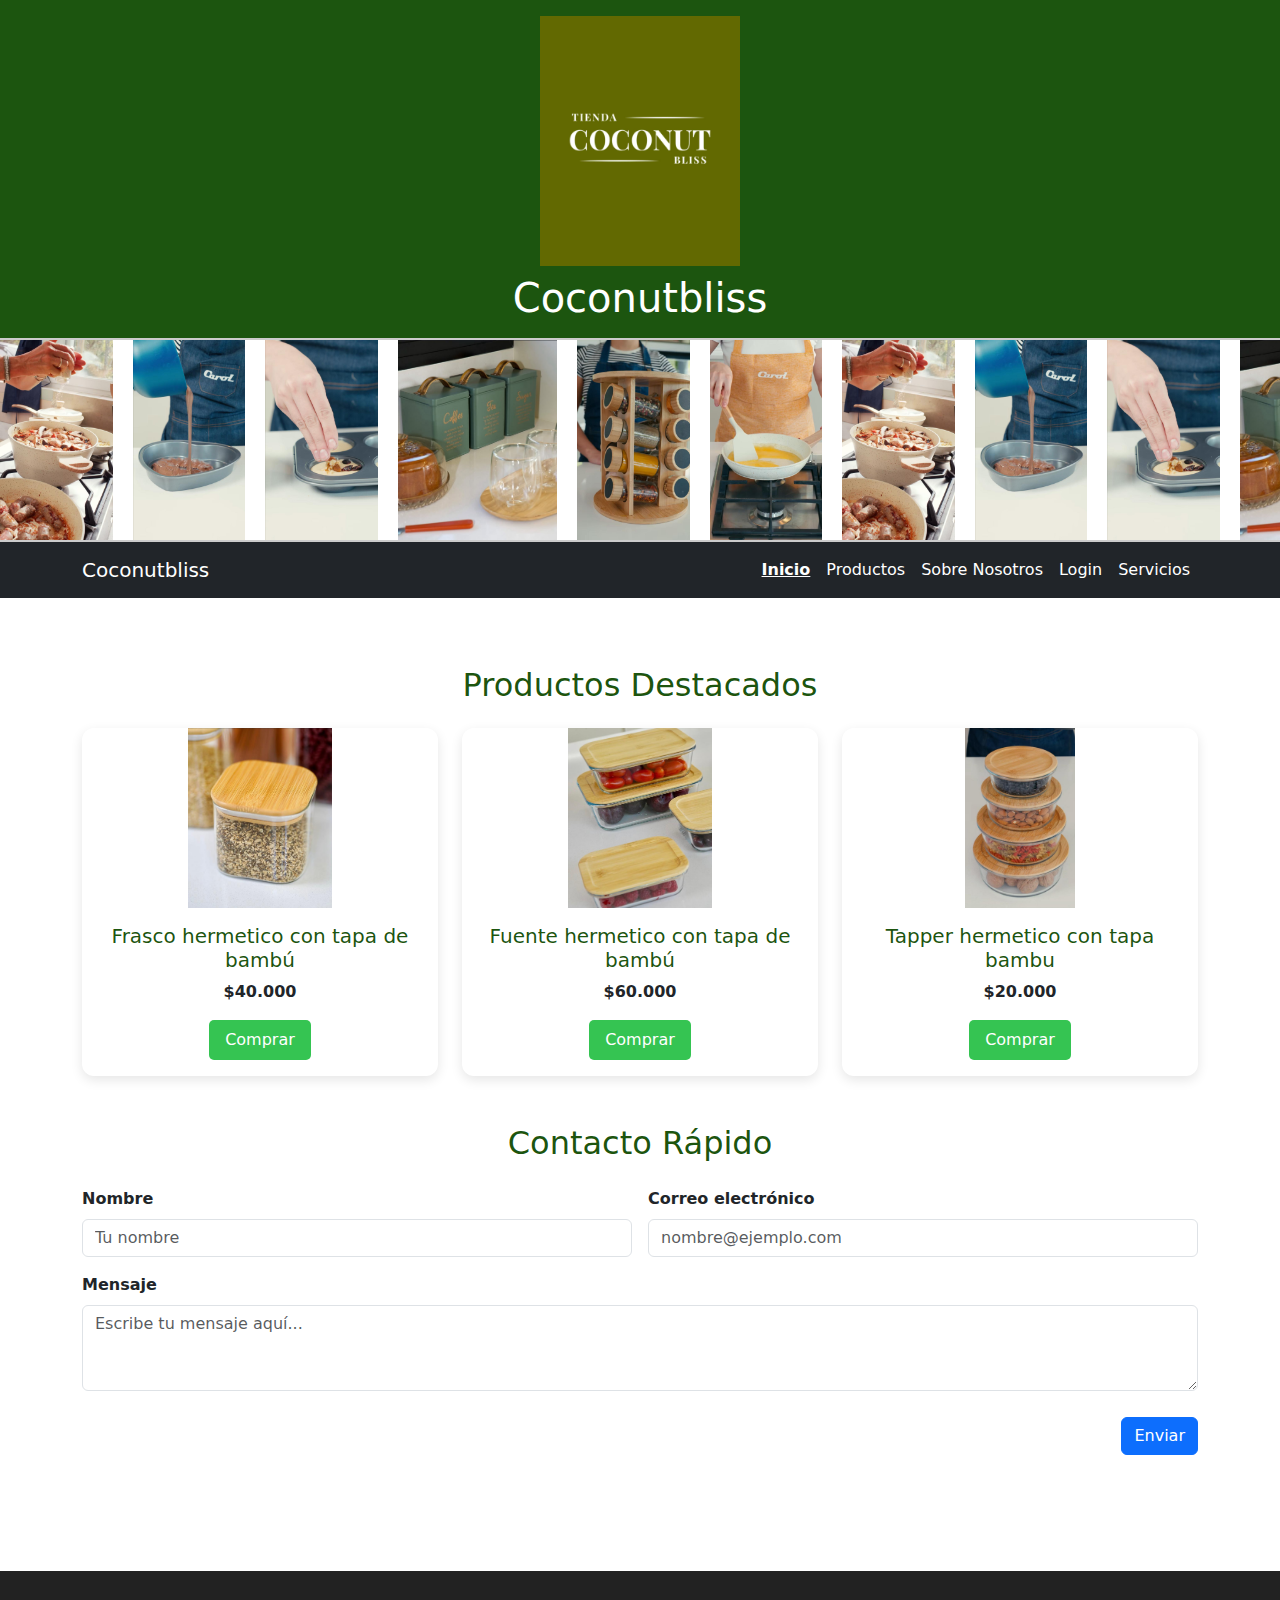
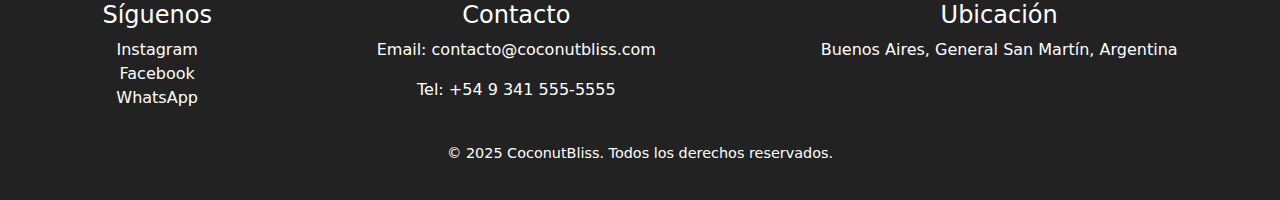
<file: index.html>
<!DOCTYPE html>
<html lang="es">
<head>
  <meta charset="UTF-8" />
  <meta name="viewport" content="width=device-width, initial-scale=1.0"/>
  <meta name="description" content="Tienda de productos naturales CoconutBliss: frascos, fuentes y tupper de bambú. Compra online y envíos a todo el país.">
  <title>Coconubliss | Inicio</title>
  <link rel="stylesheet" href="css/style.css" />
  <link href="https://cdn.jsdelivr.net/npm/bootstrap@5.3.3/dist/css/bootstrap.min.css" rel="stylesheet">
</head>
<body>
  <header class="header text-white text-center p-3">
    <img src="img/logo.coconup.jpeg" alt="Logo Coconubliss" class="logo img-fluid" />
    <h1 class="mt-2">Coconutbliss</h1>
  </header>
 <div class="cinta-publicidad">
  <div class="cinta-contenido">
    <img src="img/publi1.jpeg" alt="Publicidad 1">
    <img src="img/publi2.jpeg" alt="Publicidad 2">
    <img src="img/publi3.jpeg" alt="Publicidad 3">
    <img src="img/publi4.jpeg" alt="Publicidad 4">
    <img src="img/publi5.jpeg" alt="Publicidad 5">
    <img src="img/publi6.jpeg" alt="Publicidad 6">
    <!-- Se repiten para que la cinta sea continua -->
    <img src="img/publi1.jpeg" alt="Publicidad 1">
    <img src="img/publi2.jpeg" alt="Publicidad 2">
    <img src="img/publi3.jpeg" alt="Publicidad 3">
    <img src="img/publi4.jpeg" alt="Publicidad 4">
    <img src="img/publi5.jpeg" alt="Publicidad 5">
    <img src="img/publi6.jpeg" alt="Publicidad 6">

    <img src="img/publi1.jpeg" alt="Publicidad 1">
    <img src="img/publi2.jpeg" alt="Publicidad 2">
    <img src="img/publi3.jpeg" alt="Publicidad 3">
    <img src="img/publi4.jpeg" alt="Publicidad 4">
    <img src="img/publi5.jpeg" alt="Publicidad 5">
    <img src="img/publi6.jpeg" alt="Publicidad 6">
    <!-- Se repiten para que la cinta sea continua -->
    <img src="img/publi1.jpeg" alt="Publicidad 1">
    <img src="img/publi2.jpeg" alt="Publicidad 2">
    <img src="img/publi3.jpeg" alt="Publicidad 3">
    <img src="img/publi4.jpeg" alt="Publicidad 4">
    <img src="img/publi5.jpeg" alt="Publicidad 5">
    <img src="img/publi6.jpeg" alt="Publicidad 6">  

    <img src="img/publi1.jpeg" alt="Publicidad 1">
    <img src="img/publi2.jpeg" alt="Publicidad 2">
    <img src="img/publi3.jpeg" alt="Publicidad 3">
    <img src="img/publi4.jpeg" alt="Publicidad 4">
    <img src="img/publi5.jpeg" alt="Publicidad 5">
    <img src="img/publi6.jpeg" alt="Publicidad 6">
    <!-- Se repiten para que la cinta sea continua -->
    <img src="img/publi1.jpeg" alt="Publicidad 1">
    <img src="img/publi2.jpeg" alt="Publicidad 2">
    <img src="img/publi3.jpeg" alt="Publicidad 3">
    <img src="img/publi4.jpeg" alt="Publicidad 4">
    <img src="img/publi5.jpeg" alt="Publicidad 5">
    <img src="img/publi6.jpeg" alt="Publicidad 6">
  </div>
</div>

  <nav class="navbar navbar-expand-lg navbar-dark bg-dark">
    <div class="container">
      <a class="navbar-brand" href="index.html">Coconutbliss</a>
      <button class="navbar-toggler" type="button" data-bs-toggle="collapse" data-bs-target="#navbarNav">
        <span class="navbar-toggler-icon"></span>
      </button>
      <div class="collapse navbar-collapse" id="navbarNav">
        <ul class="navbar-nav ms-auto">
          <li class="nav-item"><a class="nav-link active" href="index.html">Inicio</a></li>
          <li class="nav-item"><a class="nav-link" href="Pages/Productos.html">Productos</a></li>
          <li class="nav-item"><a class="nav-link" href="Pages/Sobre-Nosotros.html">Sobre Nosotros</a></li>
          <li class="nav-item"><a class="nav-link" href="Pages/Contacto.html">Login</a></li>
          <li class="nav-item"><a class="nav-link" href="Pages/servicios.html">Servicios</a></li>
        </ul>
      </div>
    </div>
  </nav>

  <main class="container my-5">
    <section class="mb-5">
      <h2 class="text-center mb-4">Productos Destacados</h2>
      <div class="row row-cols-1 row-cols-md-3 g-4">
        <div class="col">
          <div class="card h-100 text-center product-card">
            <img src="img/Frasco-bambu.jpeg" class="card-img-top" alt="Frasco hermético con tapa de bambú">
            <div class="card-body">
              <h5 class="card-title">Frasco hermetico con tapa de bambú</h5>
              <p class="card-text">$40.000</p>
              <button class="buy-button">Comprar</button>
            </div>
          </div>
        </div>
        <div class="col">
          <div class="card h-100 text-center product-card">
            <img src="img/fuentes-bambu.jpeg" class="card-img-top" alt="Fuente hermética con tapa de bambú">
            <div class="card-body">
              <h5 class="card-title">Fuente hermetico con tapa de bambú</h5>
              <p class="card-text">$60.000</p>
              <button class="buy-button">Comprar</button>
            </div>
          </div>
        </div>
        <div class="col">
          <div class="card h-100 text-center product-card">
            <img src="img/tupper-bambu.jpeg" class="card-img-top" alt="Tupper hermético con tapa de bambú">
            <div class="card-body">
              <h5 class="card-title">Tapper hermetico con tapa bambu</h5>
              <p class="card-text">$20.000</p>
              <button class="buy-button">Comprar</button>
            </div>
          </div>
        </div>
      </div>
    </section>

    <section class="my-5">
      <h2 class="text-center mb-4">Contacto Rápido</h2>
      <form class="row g-3">
        <div class="col-md-6">
          <label for="nombre" class="form-label">Nombre</label>
          <input type="text" class="form-control" id="nombre" name="nombre" placeholder="Tu nombre" required>
        </div>
        <div class="col-md-6">
          <label for="email" class="form-label">Correo electrónico</label>
          <input type="email" class="form-control" id="email" name="email" placeholder="nombre@ejemplo.com" required>
        </div>
        <div class="col-12">
          <label for="mensaje" class="form-label">Mensaje</label>
          <textarea class="form-control" id="mensaje" name="mensaje" rows="3" placeholder="Escribe tu mensaje aquí..." required></textarea>
        </div>
        <div class="col-12 text-end">
          <button type="submit" class="btn btn-primary">Enviar</button>
        </div>
      </form>
    </section>
  </main>

  <footer class="footer">
    <div class="footer-container">
      <div class="footer-box">
        <h4>Síguenos</h4>
        <a href="https://www.instagram.com/tienda.coconutbliss?igsh=cGE3ZHN2ODg1YXgz" target="_blank" rel="noopener noreferrer">Instagram</a><br>
        <a href="https://www.facebook.com/coconutbliss.cosmetica/" target="_blank" rel="noopener noreferrer">Facebook</a><br>
        <a href="https://www.whatsapp.com" target="_blank" rel="noopener noreferrer">WhatsApp</a>
      </div>
      <div class="footer-box">
        <h4>Contacto</h4>
        <p>Email: contacto@coconutbliss.com</p>
        <p>Tel: +54 9 341 555-5555</p>
      </div>
      <div class="footer-box">
        <h4>Ubicación</h4>
        <p>Buenos Aires, General San Martín, Argentina</p>
      </div>
    </div>
    <p class="footer-copy">&copy; 2025 CoconutBliss. Todos los derechos reservados.</p>
  </footer>

  <script src="https://cdn.jsdelivr.net/npm/bootstrap@5.3.3/dist/js/bootstrap.bundle.min.js"></script>
</body>
</html>
</file>
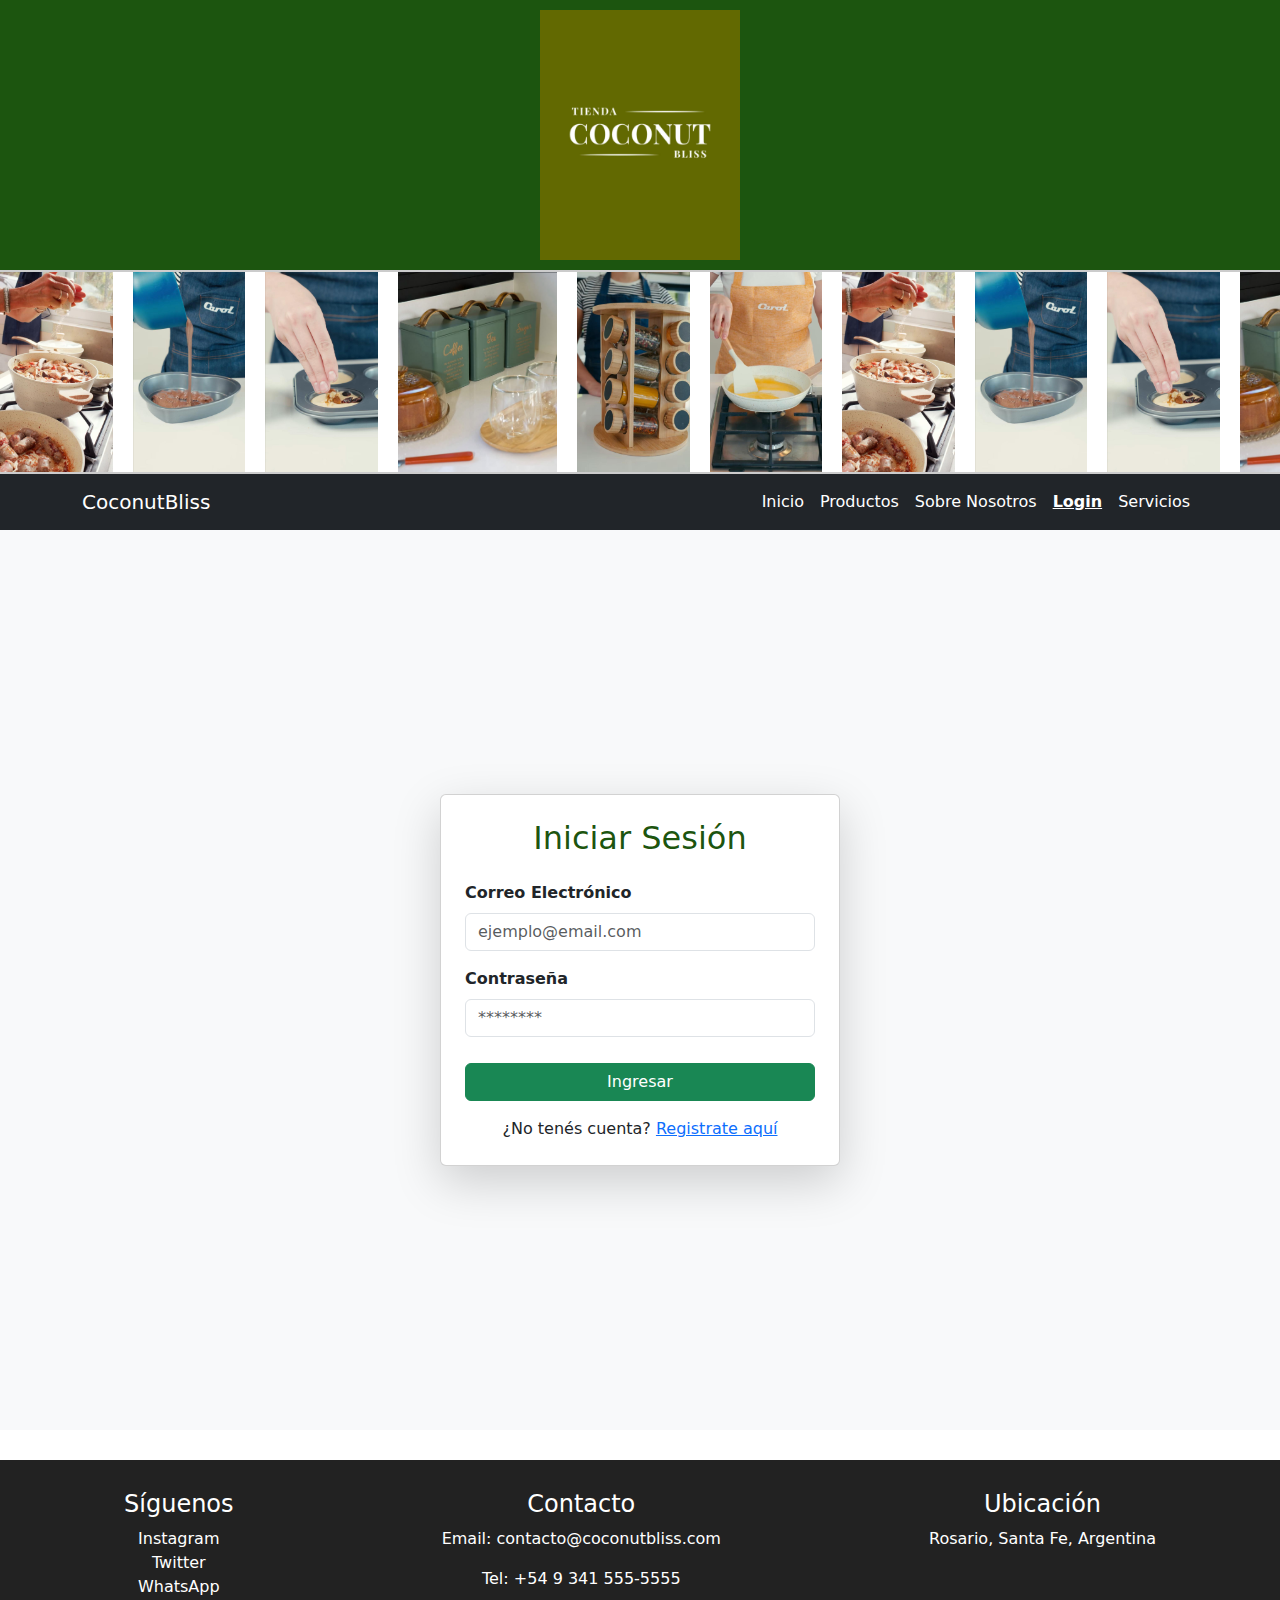
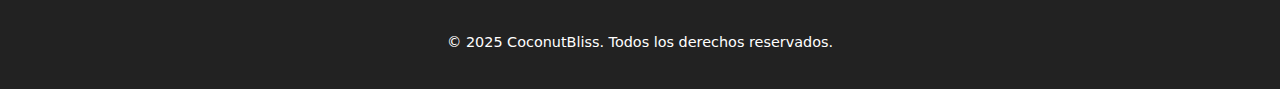
<file: Pages/Contacto.html>
<!DOCTYPE html>
<html lang="es">
<head>
  <meta charset="UTF-8" />
  <meta name="viewport" content="width=device-width, initial-scale=1" />
  <title>Login</title>
  <link rel="stylesheet" href="../css/style.css" />
  <link href="https://cdn.jsdelivr.net/npm/bootstrap@5.3.3/dist/css/bootstrap.min.css" rel="stylesheet">
</head>
<body>
  <header><img src="../img/logo.coconup.jpeg" class="logo" /></header>
   <div class="cinta-publicidad">
  <div class="cinta-contenido">
    <img src="../img/publi1.jpeg" alt="Publicidad 1">
    <img src="../img/publi2.jpeg" alt="Publicidad 2">
    <img src="../img/publi3.jpeg" alt="Publicidad 3">
    <img src="../img/publi4.jpeg" alt="Publicidad 4">
    <img src="../img/publi5.jpeg" alt="Publicidad 5">
    <img src="../img/publi6.jpeg" alt="Publicidad 6">
    <!-- Se repiten para que la cinta sea continua -->
    <img src="../img/publi1.jpeg" alt="Publicidad 1">
    <img src="../img/publi2.jpeg" alt="Publicidad 2">
    <img src="../img/publi3.jpeg" alt="Publicidad 3">
    <img src="../img/publi4.jpeg" alt="Publicidad 4">
    <img src="../img/publi5.jpeg" alt="Publicidad 5">
    <img src="../img/publi6.jpeg" alt="Publicidad 6">

    <img src="../img/publi1.jpeg" alt="Publicidad 1">
    <img src="../img/publi2.jpeg" alt="Publicidad 2">
    <img src="../img/publi3.jpeg" alt="Publicidad 3">
    <img src="../img/publi4.jpeg" alt="Publicidad 4">
    <img src="../img/publi5.jpeg" alt="Publicidad 5">
    <img src="../img/publi6.jpeg" alt="Publicidad 6">
    <!-- Se repiten para que la cinta sea continua -->
    <img src="../img/publi1.jpeg" alt="Publicidad 1">
    <img src="../img/publi2.jpeg" alt="Publicidad 2">
    <img src="../img/publi3.jpeg" alt="Publicidad 3">
    <img src="../img/publi4.jpeg" alt="Publicidad 4">
    <img src="../img/publi5.jpeg" alt="Publicidad 5">
    <img src="../img/publi6.jpeg" alt="Publicidad 6">

    <img src="../img/publi1.jpeg" alt="Publicidad 1">
    <img src="../img/publi2.jpeg" alt="Publicidad 2">
    <img src="../img/publi3.jpeg" alt="Publicidad 3">
    <img src="../img/publi4.jpeg" alt="Publicidad 4">
    <img src="../img/publi5.jpeg" alt="Publicidad 5">
    <img src="../img/publi6.jpeg" alt="Publicidad 6">
    <!-- Se repiten para que la cinta sea continua -->
    <img src="../img/publi1.jpeg" alt="Publicidad 1">
    <img src="../img/publi2.jpeg" alt="Publicidad 2">
    <img src="../img/publi3.jpeg" alt="Publicidad 3">
    <img src="../img/publi4.jpeg" alt="Publicidad 4">
    <img src="../img/publi5.jpeg" alt="Publicidad 5">
    <img src="../img/publi6.jpeg" alt="Publicidad 6">
  </div>
</div>

<nav class="navbar navbar-expand-lg navbar-dark bg-dark">
  <div class="container">
    <a class="navbar-brand" href="../index.html">CoconutBliss</a>
    <button class="navbar-toggler" type="button" data-bs-toggle="collapse" data-bs-target="#navbarNav"
      aria-controls="navbarNav" aria-expanded="false" aria-label="Toggle navigation">
      <span class="navbar-toggler-icon"></span>
    </button>
    <div class="collapse navbar-collapse" id="navbarNav">
      <ul class="navbar-nav ms-auto">
        <li class="nav-item"><a class="nav-link" href="../index.html">Inicio</a></li>
        <li class="nav-item"><a class="nav-link" href="productos.html">Productos</a></li>
        <li class="nav-item"><a class="nav-link" href="sobre-nosotros.html">Sobre Nosotros</a></li>
        <li class="nav-item"><a class="nav-link active" href="contacto.html">Login</a></li>
        <li class="nav-item"><a class="nav-link" href="servicios.html">Servicios</a></li>
      </ul>
    </div>
  </div>
</nav>


  <main class="d-flex align-items-center justify-content-center vh-100 bg-light">
    <div class="card shadow-lg p-4" style="max-width: 400px; width: 100%;">
      <h2 class="text-center mb-4">Iniciar Sesión</h2>
      <form>
        <div class="mb-3">
          <label for="email" class="form-label">Correo Electrónico</label>
          <input type="email" class="form-control" id="email" placeholder="ejemplo@email.com" required>
        </div>
        <div class="mb-3">
          <label for="password" class="form-label">Contraseña</label>
          <input type="password" class="form-control" id="password" placeholder="********" required>
        </div>
        <button type="submit" class="btn btn-success w-100">Ingresar</button>
        <p class="text-center mt-3 mb-0">
          ¿No tenés cuenta? <a href="#">Registrate aquí</a>
        </p>
      </form>
    </div>
  </main>

      <footer class="footer">
        <div class="footer-container">
            <div class="footer-box">
                <h4>Síguenos</h4>
                <a href="https://www.instagram.com" target="_blank">Instagram</a><br>
                <a href="https://www.twitter.com" target="_blank">Twitter</a><br>
                <a href="https://www.whatsapp.com" target="_blank">WhatsApp</a>
            </div>
            <div class="footer-box">
                <h4>Contacto</h4>
                <p>Email: contacto@coconutbliss.com</p>
                <p>Tel: +54 9 341 555-5555</p>
            </div>
            <div class="footer-box">
                <h4>Ubicación</h4>
                <p>Rosario, Santa Fe, Argentina</p>
            </div>
        </div>
        <p class="footer-copy">&copy; 2025 CoconutBliss. Todos los derechos reservados.</p>
    </footer>
    <script src="https://cdn.jsdelivr.net/npm/bootstrap@5.3.3/dist/js/bootstrap.bundle.min.js"></script>
</body>
</html>
</file>
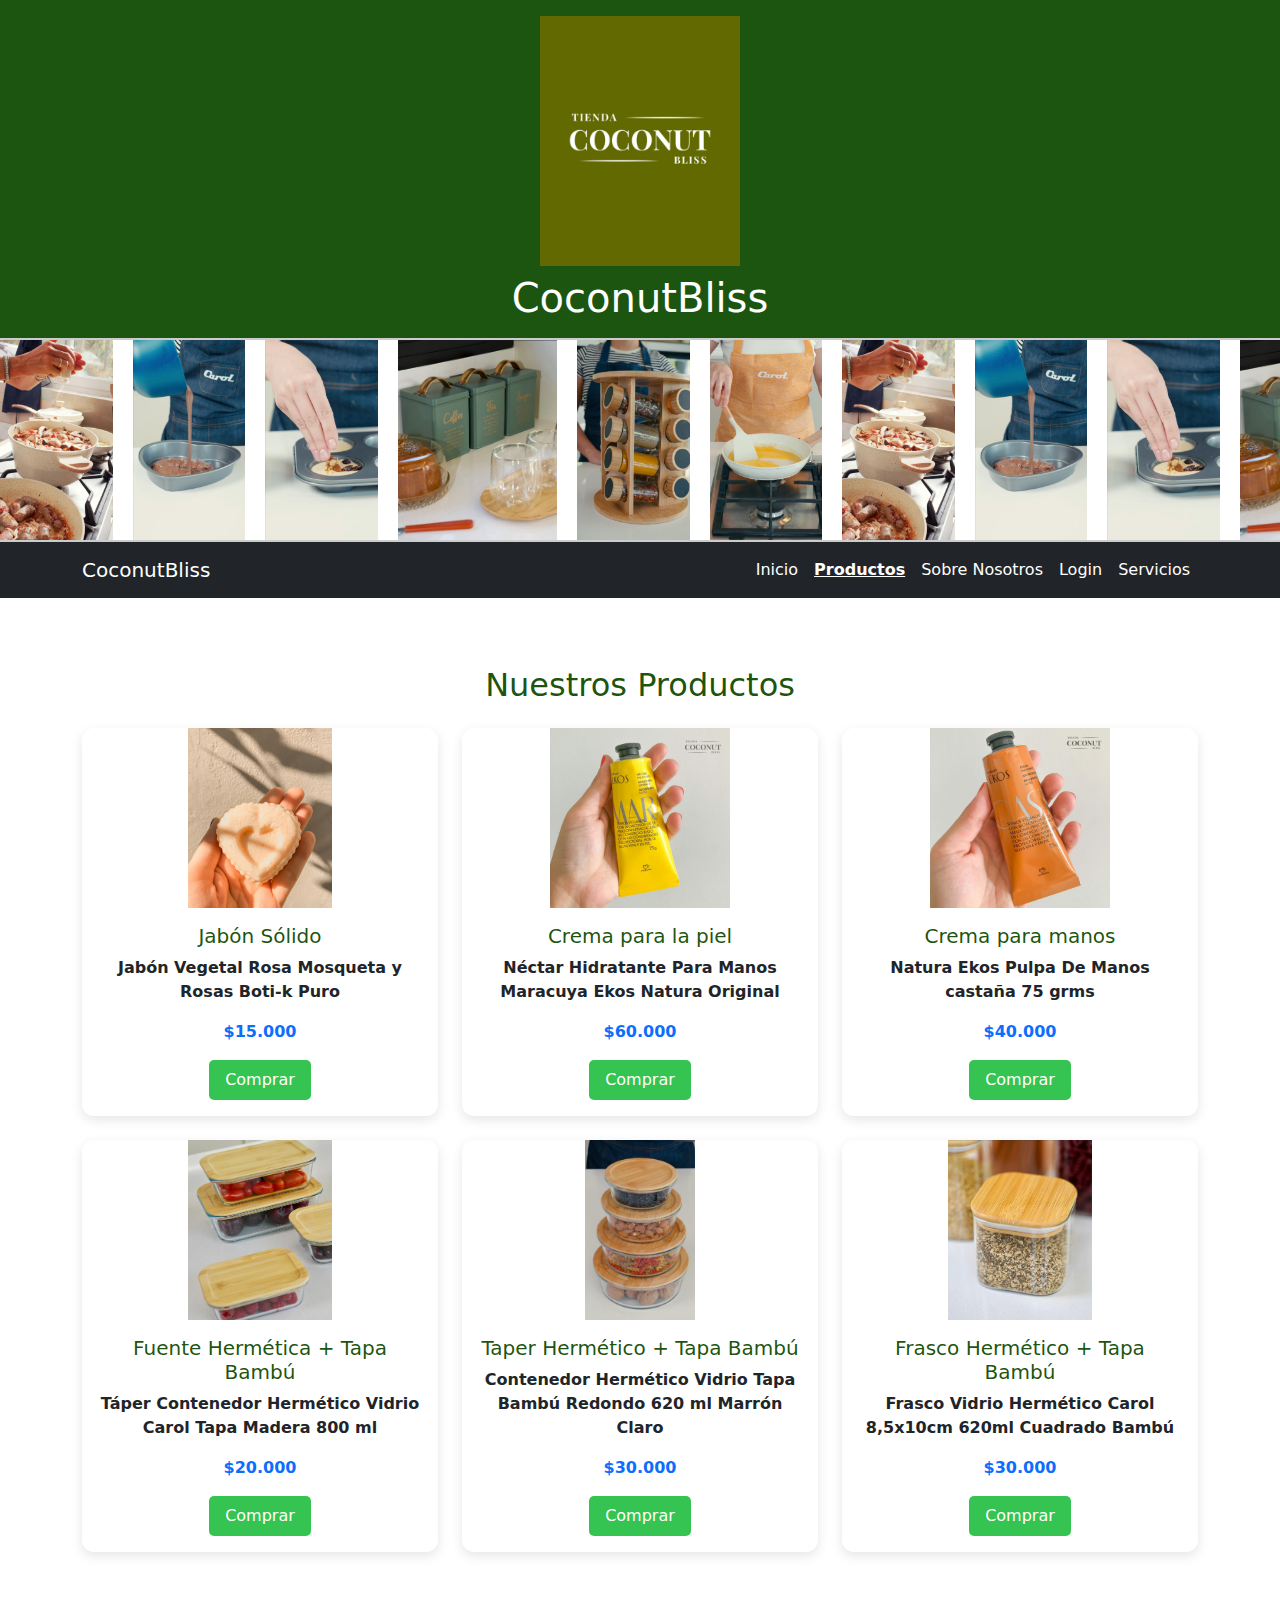
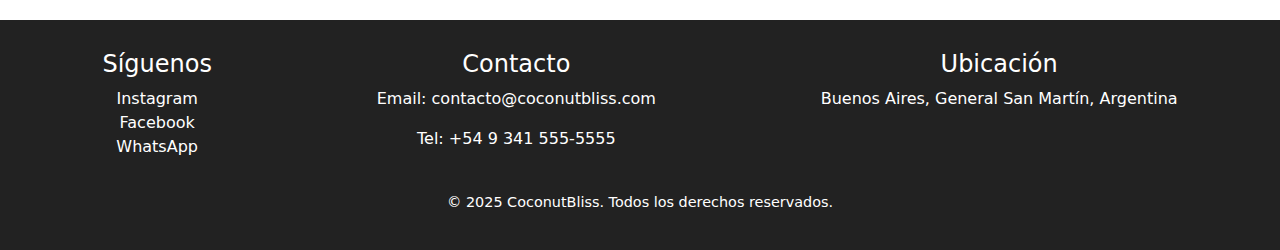
<file: Pages/Productos.html>
<!DOCTYPE html>
<html lang="es">
<head>
  <meta charset="UTF-8" />
  <meta name="viewport" content="width=device-width, initial-scale=1.0"/>
  <meta name="description" content="Productos naturales de CoconutBliss: jabones, cremas y frascos de bambú. Compra online y envíos a todo el país.">
  <title>Productos | CoconutBliss</title>
  <link rel="stylesheet" href="../css/style.css" />
  <link href="https://cdn.jsdelivr.net/npm/bootstrap@5.3.3/dist/css/bootstrap.min.css" rel="stylesheet">
</head>
<body>
  <header class="header text-white text-center p-3">
    <img src="../img/logo.coconup.jpeg" alt="Logo CoconutBliss" class="logo img-fluid" />
    <h1 class="mt-2">CoconutBliss</h1>
  </header>
   <div class="cinta-publicidad">
  <div class="cinta-contenido">
        <img src="../img/publi1.jpeg" alt="Publicidad 1">
    <img src="../img/publi2.jpeg" alt="Publicidad 2">
    <img src="../img/publi3.jpeg" alt="Publicidad 3">
    <img src="../img/publi4.jpeg" alt="Publicidad 4">
    <img src="../img/publi5.jpeg" alt="Publicidad 5">
    <img src="../img/publi6.jpeg" alt="Publicidad 6">
    <!-- Se repiten para que la cinta sea continua -->
    <img src="../img/publi1.jpeg" alt="Publicidad 1">
    <img src="../img/publi2.jpeg" alt="Publicidad 2">
    <img src="../img/publi3.jpeg" alt="Publicidad 3">
    <img src="../img/publi4.jpeg" alt="Publicidad 4">
    <img src="../img/publi5.jpeg" alt="Publicidad 5">
    <img src="../img/publi6.jpeg" alt="Publicidad 6">

    <img src="../img/publi1.jpeg" alt="Publicidad 1">
    <img src="../img/publi2.jpeg" alt="Publicidad 2">
    <img src="../img/publi3.jpeg" alt="Publicidad 3">
    <img src="../img/publi4.jpeg" alt="Publicidad 4">
    <img src="../img/publi5.jpeg" alt="Publicidad 5">
    <img src="../img/publi6.jpeg" alt="Publicidad 6">
    <!-- Se repiten para que la cinta sea continua -->
    <img src="../img/publi1.jpeg" alt="Publicidad 1">
    <img src="../img/publi2.jpeg" alt="Publicidad 2">
    <img src="../img/publi3.jpeg" alt="Publicidad 3">
    <img src="../img/publi4.jpeg" alt="Publicidad 4">
    <img src="../img/publi5.jpeg" alt="Publicidad 5">
    <img src="../img/publi6.jpeg" alt="Publicidad 6">

    <img src="../img/publi1.jpeg" alt="Publicidad 1">
    <img src="../img/publi2.jpeg" alt="Publicidad 2">
    <img src="../img/publi3.jpeg" alt="Publicidad 3">
    <img src="../img/publi4.jpeg" alt="Publicidad 4">
    <img src="../img/publi5.jpeg" alt="Publicidad 5">
    <img src="../img/publi6.jpeg" alt="Publicidad 6">
    <!-- Se repiten para que la cinta sea continua -->
    <img src="../img/publi1.jpeg" alt="Publicidad 1">
    <img src="../img/publi2.jpeg" alt="Publicidad 2">
    <img src="../img/publi3.jpeg" alt="Publicidad 3">
    <img src="../img/publi4.jpeg" alt="Publicidad 4">
    <img src="../img/publi5.jpeg" alt="Publicidad 5">
    <img src="../img/publi6.jpeg" alt="Publicidad 6">
  </div>
</div>


  <nav class="navbar navbar-expand-lg navbar-dark bg-dark">
    <div class="container">
      <a class="navbar-brand" href="../index.html">CoconutBliss</a>
      <button class="navbar-toggler" type="button" data-bs-toggle="collapse" data-bs-target="#navbarNav">
        <span class="navbar-toggler-icon"></span>
      </button>
      <div class="collapse navbar-collapse" id="navbarNav">
        <ul class="navbar-nav ms-auto">
          <li class="nav-item"><a class="nav-link" href="../index.html">Inicio</a></li>
          <li class="nav-item"><a class="nav-link active" href="productos.html">Productos</a></li>
          <li class="nav-item"><a class="nav-link" href="sobre-nosotros.html">Sobre Nosotros</a></li>
          <li class="nav-item"><a class="nav-link" href="contacto.html">Login</a></li>
          <li class="nav-item"><a class="nav-link" href="servicios.html">Servicios</a></li>
        </ul>
      </div>
    </div>
  </nav>

  <main class="container my-5">
    <h2 class="text-center mb-4">Nuestros Productos</h2>
    <div class="row row-cols-1 row-cols-md-3 g-4">

      <!-- Producto 1 -->
      <div class="col">
        <div class="card h-100 text-center product-card">
          <img src="../img/jabon-corazon-2.jpeg" class="card-img-top" alt="Jabón sólido para la cara">
          <div class="card-body">
            <h5 class="card-title">Jabón Sólido</h5>
            <p>Jabón Vegetal Rosa Mosqueta y Rosas Boti-k Puro</p>
            <p class="text-primary fw-bold">$15.000</p>
            <button class="buy-button">Comprar</button>
          </div>
        </div>
      </div>

      <!-- Producto 2 -->
      <div class="col">
        <div class="card h-100 text-center product-card">
          <img src="../img/nectar-maracuya.jpeg" class="card-img-top" alt="Crema de manos Maracuya">
          <div class="card-body">
            <h5 class="card-title">Crema para la piel</h5>
            <p>Néctar Hidratante Para Manos Maracuya Ekos Natura Original</p>
            <p class="text-primary fw-bold">$60.000</p>
            <button class="buy-button">Comprar</button>
          </div>
        </div>
      </div>

      <!-- Producto 3 -->
      <div class="col">
        <div class="card h-100 text-center product-card">
          <img src="../img/pulpa-castana.jpeg" class="card-img-top" alt="Crema de manos castaña">
          <div class="card-body">
            <h5 class="card-title">Crema para manos</h5>
            <p>Natura Ekos Pulpa De Manos castaña 75 grms</p>
            <p class="text-primary fw-bold">$40.000</p>
            <button class="buy-button">Comprar</button>
          </div>
        </div>
      </div>

      <!-- Producto 4 -->
      <div class="col">
        <div class="card h-100 text-center product-card">
          <img src="../img/fuentes-bambu.jpeg" class="card-img-top" alt="Conjunto fuente hermética con tapa de bambú">
          <div class="card-body">
            <h5 class="card-title">Fuente Hermética + Tapa Bambú</h5>
            <p>Táper Contenedor Hermético Vidrio Carol Tapa Madera 800 ml</p>
            <p class="text-primary fw-bold">$20.000</p>
            <button class="buy-button">Comprar</button>
          </div>
        </div>
      </div>

      <!-- Producto 5 -->
      <div class="col">
        <div class="card h-100 text-center product-card">
          <img src="../img/tupper-bambu.jpeg" class="card-img-top" alt="Tupper hermético con tapa de bambú">
          <div class="card-body">
            <h5 class="card-title">Taper Hermético + Tapa Bambú</h5>
            <p>Contenedor Hermético Vidrio Tapa Bambú Redondo 620 ml Marrón Claro</p>
            <p class="text-primary fw-bold">$30.000</p>
            <button class="buy-button">Comprar</button>
          </div>
        </div>
      </div>

      <!-- Producto 6 -->
      <div class="col">
        <div class="card h-100 text-center product-card">
          <img src="../img/Frasco-bambu.jpeg" class="card-img-top" alt="Frasco hermético con tapa bambú">
          <div class="card-body">
            <h5 class="card-title">Frasco Hermético + Tapa Bambú</h5>
            <p>Frasco Vidrio Hermético Carol 8,5x10cm 620ml Cuadrado Bambú</p>
            <p class="text-primary fw-bold">$30.000</p>
            <button class="buy-button">Comprar</button>
          </div>
        </div>
      </div>

    </div>
  </main>

  <footer class="footer">
    <div class="footer-container">
      <div class="footer-box">
        <h4>Síguenos</h4>
        <a href="https://www.instagram.com/tienda.coconutbliss?igsh=cGE3ZHN2ODg1YXgz" target="_blank" rel="noopener noreferrer">Instagram</a><br>
        <a href="https://www.facebook.com/coconutbliss.cosmetica/" target="_blank" rel="noopener noreferrer">Facebook</a><br>
        <a href="https://www.whatsapp.com" target="_blank" rel="noopener noreferrer">WhatsApp</a>
      </div>
      <div class="footer-box">
        <h4>Contacto</h4>
        <p>Email: contacto@coconutbliss.com</p>
        <p>Tel: +54 9 341 555-5555</p>
      </div>
      <div class="footer-box">
        <h4>Ubicación</h4>
        <p>Buenos Aires, General San Martín, Argentina</p>
      </div>
    </div>
    <p class="footer-copy">&copy; 2025 CoconutBliss. Todos los derechos reservados.</p>
  </footer>

  <script src="https://cdn.jsdelivr.net/npm/bootstrap@5.3.3/dist/js/bootstrap.bundle.min.js"></script>
</body>
</html>
</file>
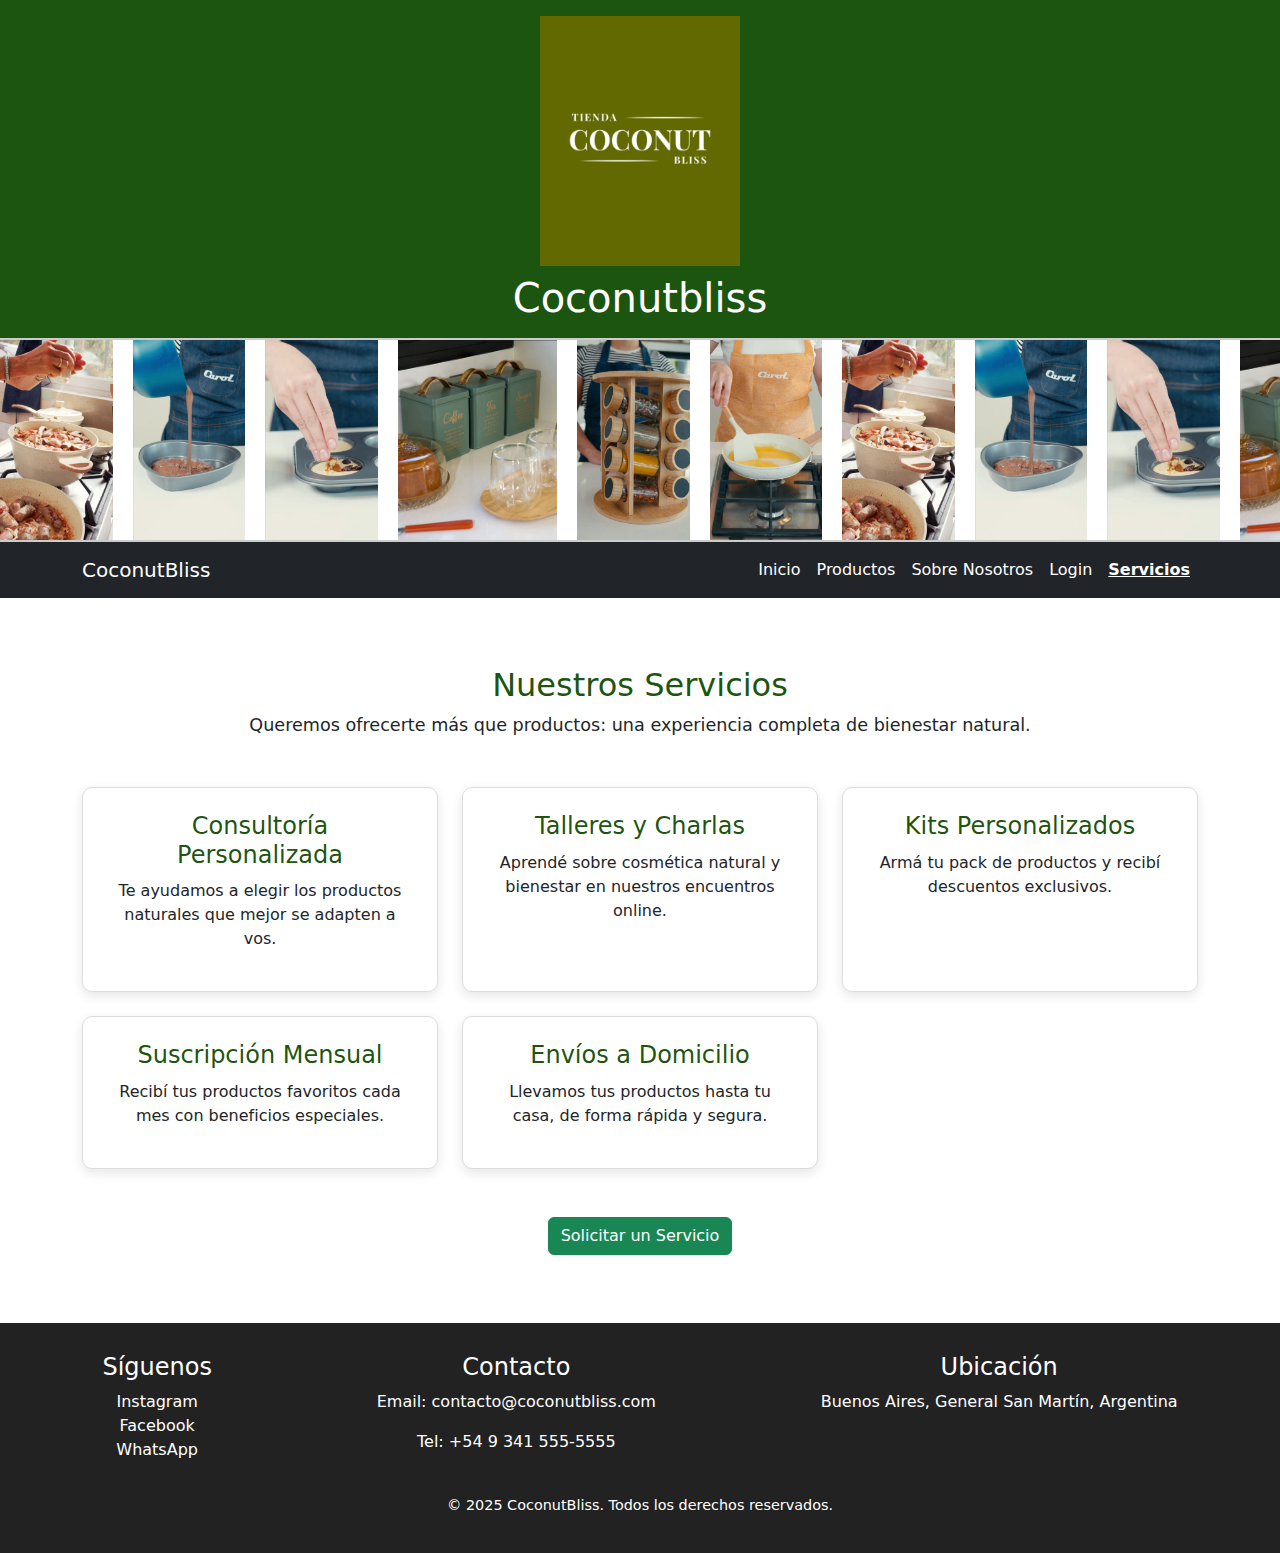
<file: Pages/servicios.html>
<!DOCTYPE html>
<html lang="es">
<head>
  <meta charset="UTF-8" />
  <meta name="viewport" content="width=device-width, initial-scale=1.0" />
  <title>Coconubliss | Servicios</title>
  <link rel="stylesheet" href="../css/style.css" />
  <link href="https://cdn.jsdelivr.net/npm/bootstrap@5.3.3/dist/css/bootstrap.min.css" rel="stylesheet">
</head>
<body>
  <header class="header text-white text-center p-3">
    <img src="../img/logo.coconup.jpeg" alt="Logo Coconubliss" class="logo img-fluid" style="max-width: 200px;" />
    <h1 class="mt-2">Coconutbliss</h1>
  </header>
   <div class="cinta-publicidad">
  <div class="cinta-contenido">
    <img src="../img/publi1.jpeg" alt="Publicidad 1">
    <img src="../img/publi2.jpeg" alt="Publicidad 2">
    <img src="../img/publi3.jpeg" alt="Publicidad 3">
    <img src="../img/publi4.jpeg" alt="Publicidad 4">
    <img src="../img/publi5.jpeg" alt="Publicidad 5">
    <img src="../img/publi6.jpeg" alt="Publicidad 6">
    <!-- Se repiten para que la cinta sea continua -->
    <img src="../img/publi1.jpeg" alt="Publicidad 1">
    <img src="../img/publi2.jpeg" alt="Publicidad 2">
    <img src="../img/publi3.jpeg" alt="Publicidad 3">
    <img src="../img/publi4.jpeg" alt="Publicidad 4">
    <img src="../img/publi5.jpeg" alt="Publicidad 5">
    <img src="../img/publi6.jpeg" alt="Publicidad 6">

    <img src="../img/publi1.jpeg" alt="Publicidad 1">
    <img src="../img/publi2.jpeg" alt="Publicidad 2">
    <img src="../img/publi3.jpeg" alt="Publicidad 3">
    <img src="../img/publi4.jpeg" alt="Publicidad 4">
    <img src="../img/publi5.jpeg" alt="Publicidad 5">
    <img src="../img/publi6.jpeg" alt="Publicidad 6">
    <!-- Se repiten para que la cinta sea continua -->
    <img src="../img/publi1.jpeg" alt="Publicidad 1">
    <img src="../img/publi2.jpeg" alt="Publicidad 2">
    <img src="../img/publi3.jpeg" alt="Publicidad 3">
    <img src="../img/publi4.jpeg" alt="Publicidad 4">
    <img src="../img/publi5.jpeg" alt="Publicidad 5">
    <img src="../img/publi6.jpeg" alt="Publicidad 6">

    <img src="../img/publi1.jpeg" alt="Publicidad 1">
    <img src="../img/publi2.jpeg" alt="Publicidad 2">
    <img src="../img/publi3.jpeg" alt="Publicidad 3">
    <img src="../img/publi4.jpeg" alt="Publicidad 4">
    <img src="../img/publi5.jpeg" alt="Publicidad 5">
    <img src="../img/publi6.jpeg" alt="Publicidad 6">
    <!-- Se repiten para que la cinta sea continua -->
    <img src="../img/publi1.jpeg" alt="Publicidad 1">
    <img src="../img/publi2.jpeg" alt="Publicidad 2">
    <img src="../img/publi3.jpeg" alt="Publicidad 3">
    <img src="../img/publi4.jpeg" alt="Publicidad 4">
    <img src="../img/publi5.jpeg" alt="Publicidad 5">
    <img src="../img/publi6.jpeg" alt="Publicidad 6">
  </div>
</div>


  <!-- Navbar -->
  <nav class="navbar navbar-expand-lg navbar-dark bg-dark">
    <div class="container">
      <a class="navbar-brand" href="../index.html">CoconutBliss</a>
      <button class="navbar-toggler" type="button" data-bs-toggle="collapse" data-bs-target="#navbarNav"
        aria-controls="navbarNav" aria-expanded="false" aria-label="Toggle navigation">
        <span class="navbar-toggler-icon"></span>
      </button>
      <div class="collapse navbar-collapse" id="navbarNav">
        <ul class="navbar-nav ms-auto">
          <li class="nav-item"><a class="nav-link" href="../index.html">Inicio</a></li>
          <li class="nav-item"><a class="nav-link" href="productos.html">Productos</a></li>
          <li class="nav-item"><a class="nav-link" href="sobre-nosotros.html">Sobre Nosotros</a></li>
          <li class="nav-item"><a class="nav-link" href="contacto.html">Login</a></li>
          <li class="nav-item"><a class="nav-link active" href="servicios.html">Servicios</a></li>
        </ul>
      </div>
    </div>
  </nav>

  <!-- Contenido principal -->
  <main class="container my-5 servicios-page">
    <h2 class="text-center">Nuestros Servicios</h2>
    <p class="text-center lead mb-5">Queremos ofrecerte más que productos: una experiencia completa de bienestar natural.</p>

    <div class="row g-4">
      <div class="col-md-4">
        <div class="card h-100 text-center p-4">
          <h4>Consultoría Personalizada</h4>
          <p>Te ayudamos a elegir los productos naturales que mejor se adapten a vos.</p>
        </div>
      </div>

      <div class="col-md-4">
        <div class="card h-100 text-center p-4">
          <h4>Talleres y Charlas</h4>
          <p>Aprendé sobre cosmética natural y bienestar en nuestros encuentros online.</p>
        </div>
      </div>

      <div class="col-md-4">
        <div class="card h-100 text-center p-4">
          <h4>Kits Personalizados</h4>
          <p>Armá tu pack de productos y recibí descuentos exclusivos.</p>
        </div>
      </div>

      <div class="col-md-4">
        <div class="card h-100 text-center p-4">
          <h4>Suscripción Mensual</h4>
          <p>Recibí tus productos favoritos cada mes con beneficios especiales.</p>
        </div>
      </div>

      <div class="col-md-4">
        <div class="card h-100 text-center p-4">
          <h4>Envíos a Domicilio</h4>
          <p>Llevamos tus productos hasta tu casa, de forma rápida y segura.</p>
        </div>
      </div>
    </div>

    <div class="text-center mt-5">
      <a href="contacto.html" class="btn btn-success">Solicitar un Servicio</a>
    </div>
  </main>

  <!-- Footer -->
  <footer class="footer">
    <div class="footer-container">
      <div class="footer-box">
        <h4>Síguenos</h4>
        <a href="https://www.instagram.com/tienda.coconutbliss" target="_blank">Instagram</a><br>
        <a href="https://www.facebook.com/coconutbliss.cosmetica/" target="_blank">Facebook</a><br>
        <a href="https://www.whatsapp.com" target="_blank">WhatsApp</a>
      </div>
      <div class="footer-box">
        <h4>Contacto</h4>
        <p>Email: contacto@coconutbliss.com</p>
        <p>Tel: +54 9 341 555-5555</p>
      </div>
      <div class="footer-box">
        <h4>Ubicación</h4>
        <p>Buenos Aires, General San Martín, Argentina</p>
      </div>
    </div>
    <p class="footer-copy">&copy; 2025 CoconutBliss. Todos los derechos reservados.</p>
  </footer>

  <script src="https://cdn.jsdelivr.net/npm/bootstrap@5.3.3/dist/js/bootstrap.bundle.min.js"></script>
</body>
</html>
</file>
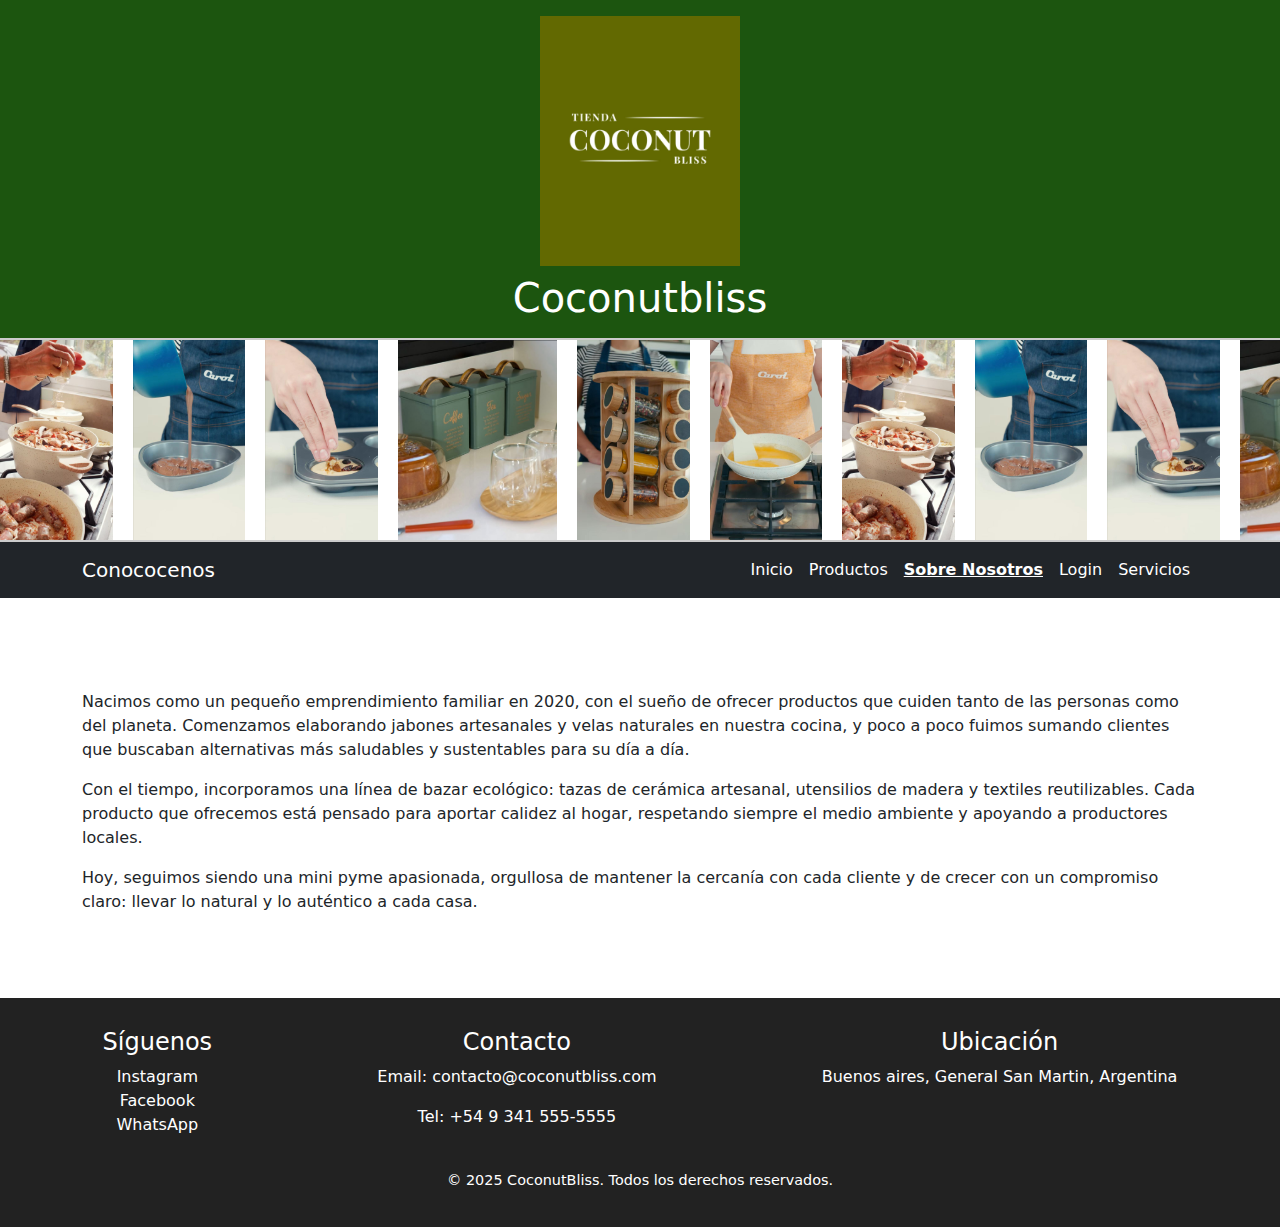
<file: Pages/Sobre-Nosotros.html>
<!DOCTYPE html>
<html lang="es">
<head>
  <meta charset="UTF-8" />
  <meta name="viewport" content="width=device-width, initial-scale=1.0"/>
  <title>Sobre Nosotros | Matafuegos LoFaro</title>
  <link rel="stylesheet" href="../css/style.css" />
  <link href="https://cdn.jsdelivr.net/npm/bootstrap@5.3.3/dist/css/bootstrap.min.css" rel="stylesheet">
</head>
<body>
  <header class="header text-white text-center p-3">
    <img src="../img/logo.coconup.jpeg" class="logo img-fluid" style="max-width: 200px;" />
    <h1 class="mt-2">Coconutbliss</h1>
  </header>
   <div class="cinta-publicidad">
  <div class="cinta-contenido">
    <img src="../img/publi1.jpeg" alt="Publicidad 1">
    <img src="../img/publi2.jpeg" alt="Publicidad 2">
    <img src="../img/publi3.jpeg" alt="Publicidad 3">
    <img src="../img/publi4.jpeg" alt="Publicidad 4">
    <img src="../img/publi5.jpeg" alt="Publicidad 5">
    <img src="../img/publi6.jpeg" alt="Publicidad 6">
    <!-- Se repiten para que la cinta sea continua -->
    <img src="../img/publi1.jpeg" alt="Publicidad 1">
    <img src="../img/publi2.jpeg" alt="Publicidad 2">
    <img src="../img/publi3.jpeg" alt="Publicidad 3">
    <img src="../img/publi4.jpeg" alt="Publicidad 4">
    <img src="../img/publi5.jpeg" alt="Publicidad 5">
    <img src="../img/publi6.jpeg" alt="Publicidad 6">

    <img src="../img/publi1.jpeg" alt="Publicidad 1">
    <img src="../img/publi2.jpeg" alt="Publicidad 2">
    <img src="../img/publi3.jpeg" alt="Publicidad 3">
    <img src="../img/publi4.jpeg" alt="Publicidad 4">
    <img src="../img/publi5.jpeg" alt="Publicidad 5">
    <img src="../img/publi6.jpeg" alt="Publicidad 6">
    <!-- Se repiten para que la cinta sea continua -->
    <img src="../img/publi1.jpeg" alt="Publicidad 1">
    <img src="../img/publi2.jpeg" alt="Publicidad 2">
    <img src="../img/publi3.jpeg" alt="Publicidad 3">
    <img src="../img/publi4.jpeg" alt="Publicidad 4">
    <img src="../img/publi5.jpeg" alt="Publicidad 5">
    <img src="../img/publi6.jpeg" alt="Publicidad 6">

    <img src="../img/publi1.jpeg" alt="Publicidad 1">
    <img src="../img/publi2.jpeg" alt="Publicidad 2">
    <img src="../img/publi3.jpeg" alt="Publicidad 3">
    <img src="../img/publi4.jpeg" alt="Publicidad 4">
    <img src="../img/publi5.jpeg" alt="Publicidad 5">
    <img src="../img/publi6.jpeg" alt="Publicidad 6">
    <!-- Se repiten para que la cinta sea continua -->
    <img src="../img/publi1.jpeg" alt="Publicidad 1">
    <img src="../img/publi2.jpeg" alt="Publicidad 2">
    <img src="../img/publi3.jpeg" alt="Publicidad 3">
    <img src="../img/publi4.jpeg" alt="Publicidad 4">
    <img src="../img/publi5.jpeg" alt="Publicidad 5">
    <img src="../img/publi6.jpeg" alt="Publicidad 6">
  </div>
</div>


  <nav class="navbar navbar-expand-lg navbar-dark bg-dark">
    <div class="container">
      <a class="navbar-brand" href="#">Conococenos</a>
      <button class="navbar-toggler" type="button" data-bs-toggle="collapse" data-bs-target="#navbarNav">
        <span class="navbar-toggler-icon"></span>
      </button>
      <div class="collapse navbar-collapse" id="navbarNav">
        <ul class="navbar-nav ms-auto">
          <li class="nav-item"><a class="nav-link" href="../index.html">Inicio</a></li>
          <li class="nav-item"><a class="nav-link" href="productos.html">Productos</a></li>
          <li class="nav-item"><a class="nav-link active" href="sobre-nosotros.html">Sobre Nosotros</a></li>
          <li class="nav-item"><a class="nav-link" href="contacto.html">Login</a></li>
          <li class="nav-item"><a class="nav-link" href="servicios.html">Servicios</a></li>
        </ul>
      </div>
    </div>
  </nav>

  <main class="container my-5">
    <h2 class="text-center mb-4"></h2>
    <p class="lead text-center"></p>
    <p>Nacimos como un pequeño emprendimiento familiar en 2020, con el sueño de ofrecer productos que cuiden tanto de las personas como del planeta.
Comenzamos elaborando jabones artesanales y velas naturales en nuestra cocina, y poco a poco fuimos sumando clientes que buscaban alternativas más saludables y sustentables para su día a día.</p>
    <p>Con el tiempo, incorporamos una línea de bazar ecológico: tazas de cerámica artesanal, utensilios de madera y textiles reutilizables.
Cada producto que ofrecemos está pensado para aportar calidez al hogar, respetando siempre el medio ambiente y apoyando a productores locales.</p>
    <p>Hoy, seguimos siendo una mini pyme apasionada, orgullosa de mantener la cercanía con cada cliente y de crecer con un compromiso claro:
llevar lo natural y lo auténtico a cada casa.</p>
  </main>

      <footer class="footer">
        <div class="footer-container">
            <div class="footer-box">
                <h4>Síguenos</h4>
                <a href="https://www.instagram.com/tienda.coconutbliss?igsh=cGE3ZHN2ODg1YXgz" target="_blank">Instagram</a><br>
                <a href="https://www.facebook.com/coconutbliss.cosmetica/" target="_blank">Facebook</a><br>
                <a href="https://www.whatsapp.com" target="_blank">WhatsApp</a>
            </div>
            <div class="footer-box">
                <h4>Contacto</h4>
                <p>Email: contacto@coconutbliss.com</p>
                <p>Tel: +54 9 341 555-5555</p>
            </div>
            <div class="footer-box">
                <h4>Ubicación</h4>
                <p>Buenos aires, General San Martin, Argentina</p>
            </div>
        </div>
        <p class="footer-copy">&copy; 2025 CoconutBliss. Todos los derechos reservados.</p>
    </footer>

  <script src="https://cdn.jsdelivr.net/npm/bootstrap@5.3.3/dist/js/bootstrap.bundle.min.js"></script>
</body>
</html>
</file>
<file: css/style.css>
body {
  font-family: Arial, sans-serif;
  margin: 0;
  padding: 0;
  background-color: #f4f9f7;
  color: #333;
}

header {
  background: rgba(14, 74, 0, 0.9411764706);
  padding: 10px;
  text-align: center;
}
header .logo {
  max-width: 200px;
}
header h1 {
  margin: 10px 0 0 0;
}

.navbar {
  background: #333;
}
.navbar .nav-link {
  color: white !important;
}
.navbar .nav-link.active {
  font-weight: bold;
  text-decoration: underline;
}

main {
  padding: 20px;
}
main h2, main h3, main h4 {
  color: rgba(14, 74, 0, 0.9411764706);
}
main p.lead {
  font-size: 1.1rem;
}

.row .card {
  border: none;
  border-radius: 12px;
  background: white;
  box-shadow: 0 4px 12px rgba(0, 0, 0, 0.1);
  transition: transform 0.3s ease, box-shadow 0.3s ease;
}
.row .card:hover {
  transform: translateY(-5px);
  box-shadow: 0 8px 20px rgba(0, 0, 0, 0.15);
}
.row .card img {
  width: 100%;
  height: 180px;
  object-fit: contain;
  border-radius: 8px 8px 0 0;
}
.row .card .card-body h5 {
  color: rgba(14, 74, 0, 0.9411764706);
}
.row .card .card-body p {
  font-weight: bold;
}

.btn-success, .buy-button {
  background-color: #35c452;
  color: white;
  border: none;
  padding: 0.5rem 1rem;
  border-radius: 5px;
  cursor: pointer;
  transition: background 0.3s ease;
}
.btn-success:hover, .buy-button:hover {
  background-color: #118d1d;
}

.servicios-page .card {
  border: 1px solid #ddd;
  border-radius: 10px;
  padding: 20px;
  transition: transform 0.3s ease;
}
.servicios-page .card:hover {
  transform: translateY(-5px);
  box-shadow: 0 6px 18px rgba(0, 0, 0, 0.1);
}
.servicios-page .card h4 {
  color: rgba(14, 74, 0, 0.9411764706);
  margin-bottom: 10px;
}

form label {
  font-weight: bold;
}
form input, form textarea {
  border-radius: 5px;
  border: 1px solid #ccc;
}
form button {
  margin-top: 10px;
}

footer {
  background: #222;
  color: white;
  text-align: center;
  padding: 20px;
  margin-top: 30px;
}
footer .footer-container {
  display: flex;
  flex-wrap: wrap;
  justify-content: space-around;
  margin-bottom: 15px;
}
footer .footer-container .footer-box {
  margin: 10px;
}
footer .footer-container .footer-box a {
  color: white;
  text-decoration: none;
}
footer .footer-container .footer-box a:hover {
  text-decoration: underline;
}
footer .footer-copy {
  margin-top: 10px;
  font-size: 0.9rem;
}

@media (max-width: 768px) {
  header .logo {
    max-width: 120px;
  }
  .footer-container {
    flex-direction: column;
    align-items: center;
  }
  main {
    padding: 10px;
  }
}
.cinta-publicidad {
  width: 100%;
  overflow: hidden;
  background-color: #fff;
  border-top: 2px solid #ccc;
  border-bottom: 2px solid #ccc;
}
.cinta-publicidad .cinta-contenido {
  display: flex;
  gap: 20px;
  animation: mover-cinta 20s linear infinite;
}
.cinta-publicidad .cinta-contenido img {
  height: 200px;
  width: auto;
  flex-shrink: 0;
}

@keyframes mover-cinta {
  from {
    transform: translateX(0);
  }
  to {
    transform: translateX(-50%);
  }
}

/*# sourceMappingURL=style.css.map */
</file>
